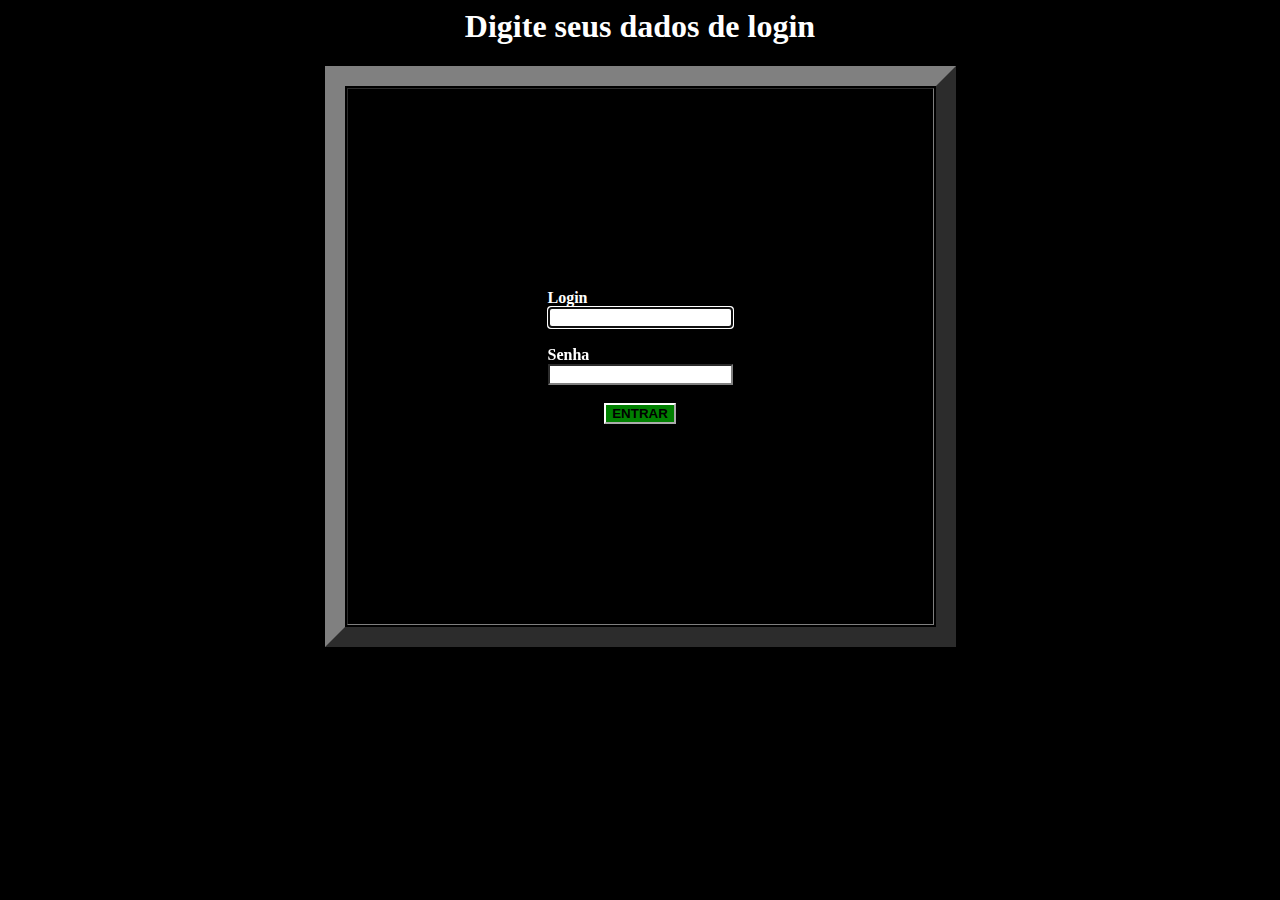
<file: index.html>
<meta charset="utf-8">

<body text="white" bgcolor="black">
<title>LOGIN</title>
	<center>
		<h1>
			<b>
			Digite seus dados de login
			</b>
		</h1>
	</center>

		<table align="center" border=20 cellpadding="200" width="500" height="500" id="tabela">
				
				<tr>	
					<td bgcolor="black">
								<b>
									Login
								</b>
									<input style="border-color:grey" id="login">	
							<br>
							<br>
									<b>
										Senha
									</b>
									 <input style="border-color:grey" id="senha" type="password">
							<br>
							<br>
									<center>
										<button style="background:green; border-color:white; black" id="aqui">
											<b>
											ENTRAR
											</b>
										</button>
									</center>
					</td>						
				</tr>
		</table>
		
</body>

<script>

	var login = document.getElementById("login");
	login.value = "";
	login.focus();
	var senha = document.getElementById("senha");
	senha.value = "";

function confere()

{


	if(login.value == "portifolio")
	{ 
		if(senha.value == 123)
		{
		location.href = "html/site.html";
	}else
			{

			alert("Você deve preencher todos os campos com login e senha para acessar o sistema!");

			}
		}else
			{

			alert("Você deve preencher todos os campos com login e senha para acessar o sistema!");

			}
	
	login.value = "";
	senha.value = "";
	login.focus();

}
	
var button = document.getElementById("aqui");

button.onclick = confere;

</script>
</file>
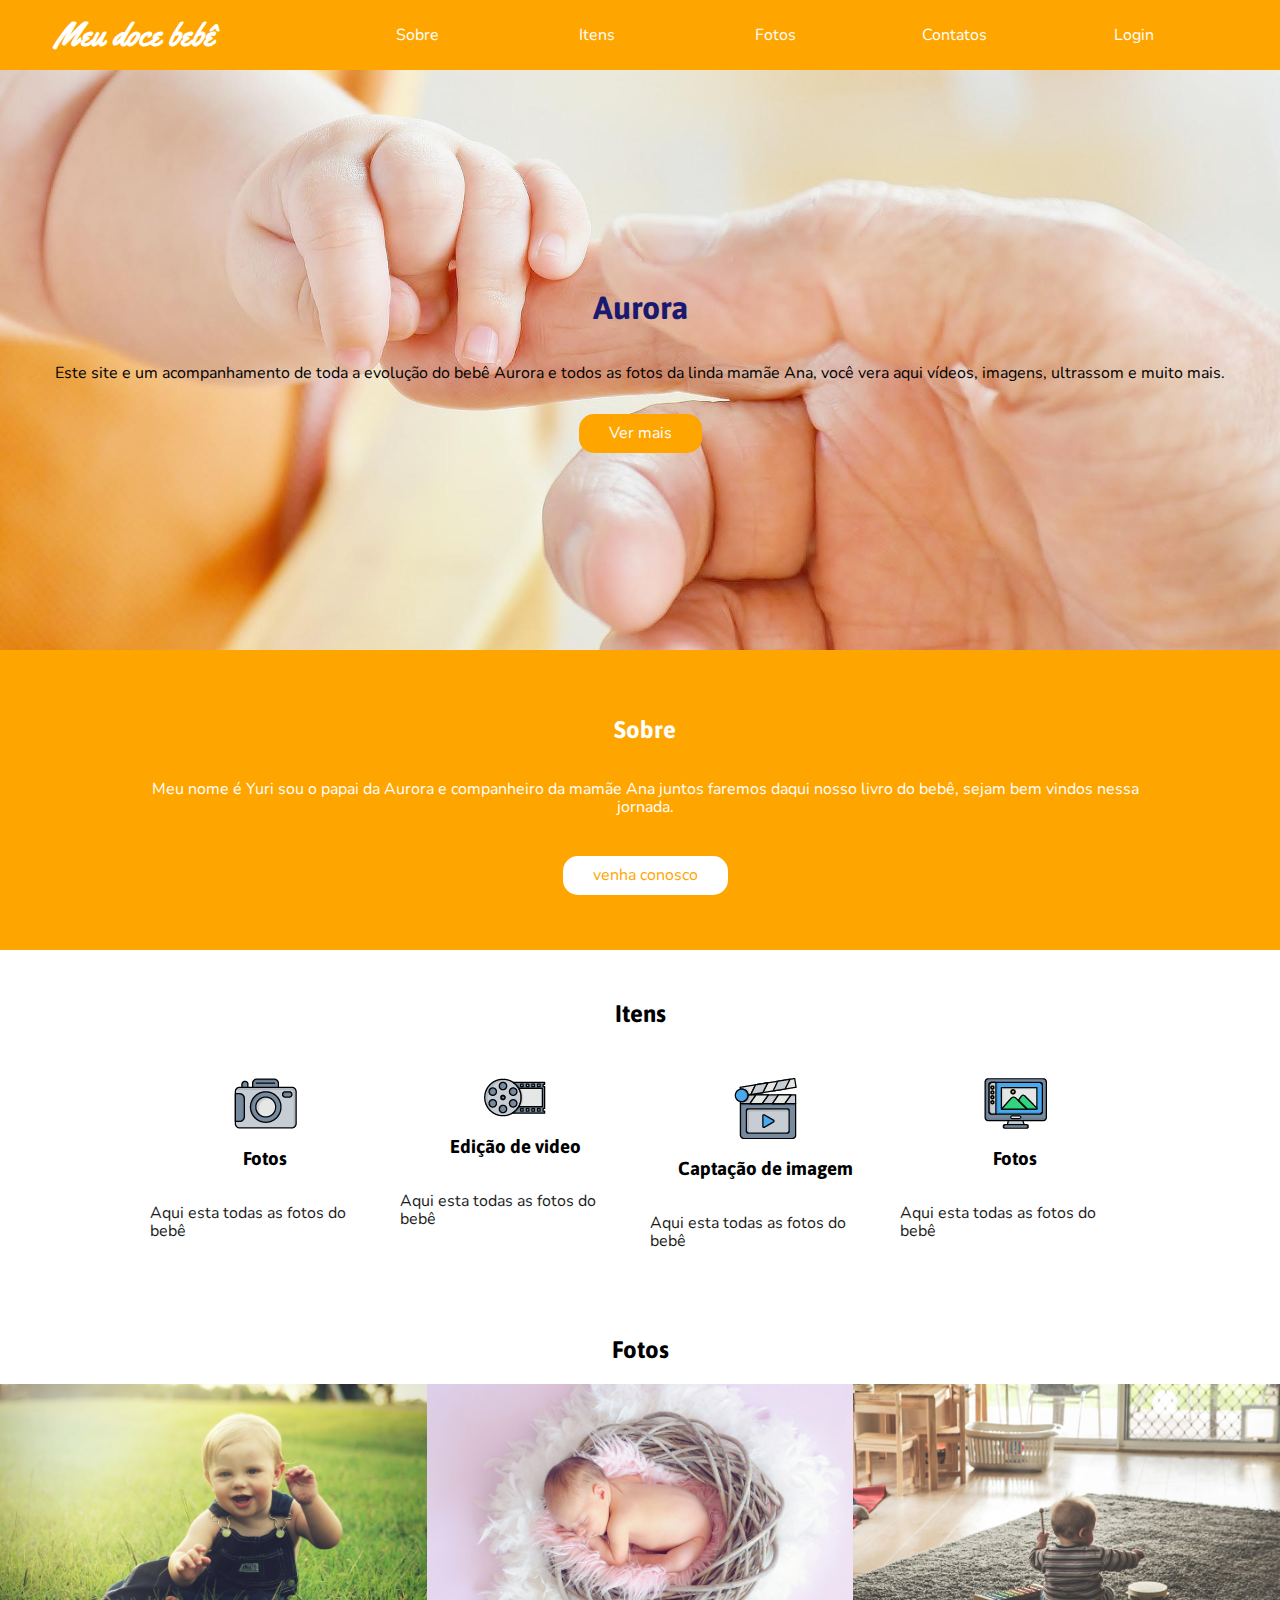
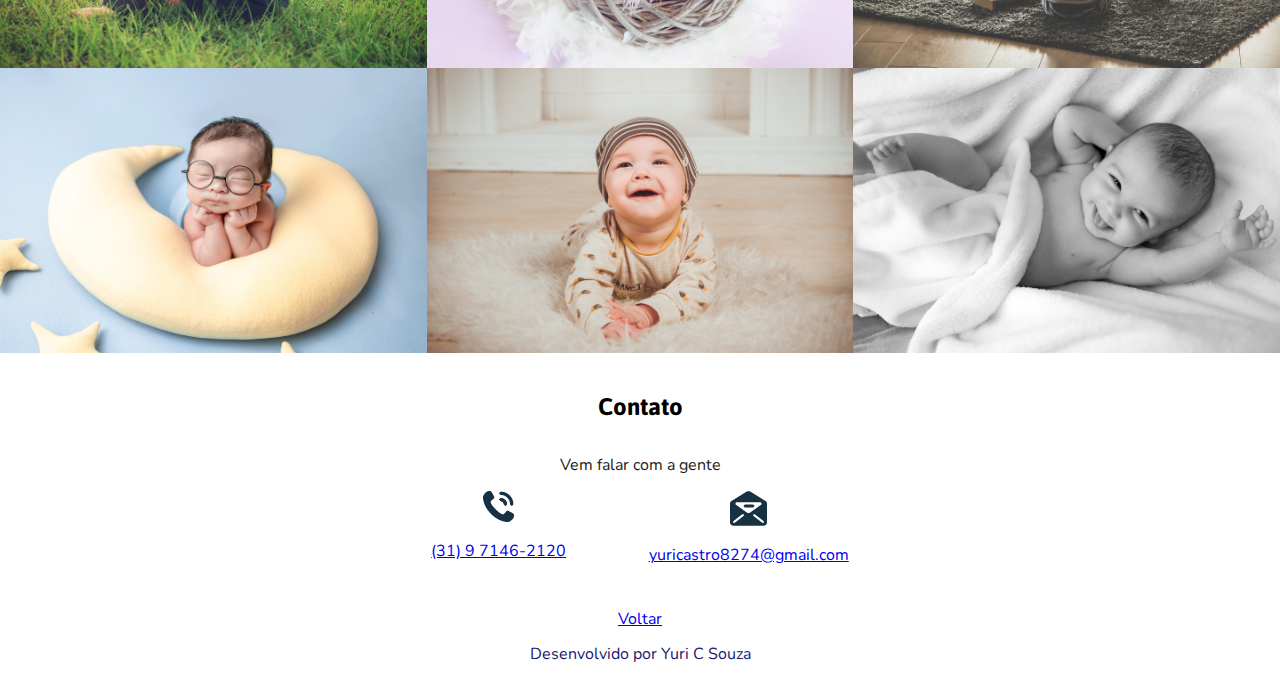
<file: html/index.html>
<!DOCTYPE html>
<html>
<head>
	<style>
@import url('https://fonts.googleapis.com/css2?family=Asap:ital,wght@1,700&family=Nunito:wght@700&family=Yellowtail&display=swap');
</style>
	<link rel="stylesheet" type="text/css" href="css/normalize.css">
	<link rel="stylesheet" type="text/css" href="css/style.css">
	<meta charset="utf-8">

	<title>Meu portifolio</title>
</head>
<body>

	<nav>
		 <a href="#">Meu doce bebê</a>
		 <ul>
		 <li><a href="#sobre">Sobre</a></li>
		 <li><a href="#itens">Itens</a></li>
		 <li><a href="#fotos">Fotos</a></li>
		 <li><a href="#contato">Contatos</a></li>
		 <li><a href="../loguin.html">Login</a></li>
		 </ul>
	</nav>

	<header id="topo">
		<h1>Aurora</h1>
		<p>Este site e um acompanhamento de toda a evolução do bebê Aurora e todos as fotos da linda mamãe Ana, você vera aqui vídeos, imagens, ultrassom e muito mais.</p>
		<a href="#itens" class="botao">Ver mais</a>
	</header>

	<section id="sobre">
		<h2>Sobre</h2>
		<p> Meu nome é Yuri sou o papai da Aurora e companheiro da mamãe Ana juntos faremos daqui nosso livro do bebê, sejam bem vindos nessa jornada.</p>
		<a href="#contatos" class="botao ">venha conosco</a>
	</section>

	<section id="itens">
		<h2>Itens</h2>

		<div>
			<img src="img/p1.png" alt="Camera">
			<h3>Fotos</h3>
			<p> Aqui esta todas as fotos do bebê </p>
		</div>

		<div>
			<img src="img/p2.png" alt="filme">
			<h3>Edição de video</h3>
			<p> Aqui esta todas as fotos do bebê </p>
		</div>

		<div>
			<img src="img/p3.png" alt="videoplayer">
			<h3>Captação de imagem</h3>
			<p> Aqui esta todas as fotos do bebê </p>
		</div>

		<div>
			<img src="img/p4.png" alt="Edição">
			<h3>Fotos</h3>
			<p> Aqui esta todas as fotos do bebê </p>
		</div> 
	</section>

	<section id="fotos">

		<h2>Fotos</h2>
		<img src="img/ceu.jpg" alt="ceu">
		<img src="img/grama.jpg" alt="grama">
		<img src="img/mar.jpg" alt="mar">
		<img src="img/montanha.jpg" alt="montanha">
		<img src="img/ponte.jpg" alt="ponte">
		<img src="img/bebe2.jpg" alt="bebe">
	</section>

	<section id="contato">

		<h2>Contato</h2>
		<p>Vem falar com a gente</p>

		<div>

			<img src="img/tel.png" alt="telefone">
			<p><a href="tel:31971462120">(31) 9 7146-2120</a></p>
		</div>
		<div>

			<img src="img/mail.png" alt="email">
			<p><a href="mailto:yuri8274@gmail.com">yuricastro8274@gmail.com</a></p>
		</div>
	</section>

	<footer>
		
		<a href="#topo">Voltar</a>
		<p>Desenvolvido por Yuri C Souza</p>
	</footer>
</body> 
</html>
</file>
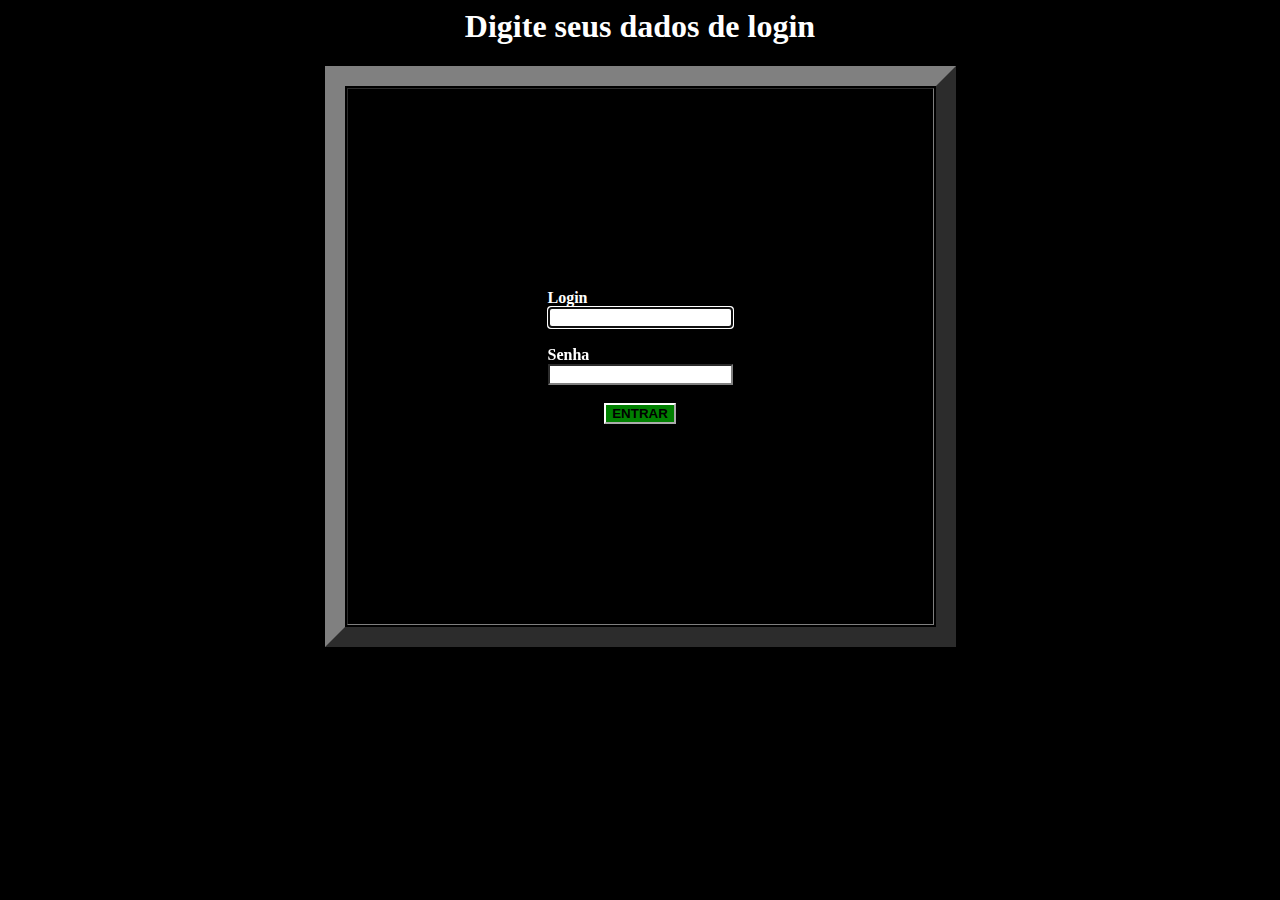
<file: loguin.html>
<meta charset="utf-8">

<body text="white" bgcolor="black">
<title>LOGIN</title>
	<center>
		<h1>
			<b>
			Digite seus dados de login
			</b>
		</h1>
	</center>

		<table align="center" border=20 cellpadding="200" width="500" height="500" id="tabela">
				
				<tr>	
					<td bgcolor="black">
								<b>
									Login
								</b>
									<input style="border-color:grey" id="login"/>	
							<br>
							<br>
									<b>
										Senha
									</b>
									 <input style="border-color:grey" id="senha">
							<br>
							<br>
									<center>
										<button style="background:green; border-color:white; black" id="aqui">
											<b>
											ENTRAR
											</b>
										</button>
									</center>
					</td>						
				</tr>
		</table>
		
</body>

<script>

	var login = document.getElementById("login");
	login.value = "";
	login.focus();
	var senha = document.getElementById("senha");
	senha.value = "";

function confere()

{


	if(login.value == "portifolio" || senha.value == 123)
	{
		
		location.href = "html/index.html";	
	}else
			{

			alert("Você deve preencher todos os campos com login e senha para acessar o sistema!");

			}
	
	login.value = "";
	senha.value = "";
	login.focus();

}
	
var button = document.getElementById("aqui");

button.onclick = confere;

</script>
</file>
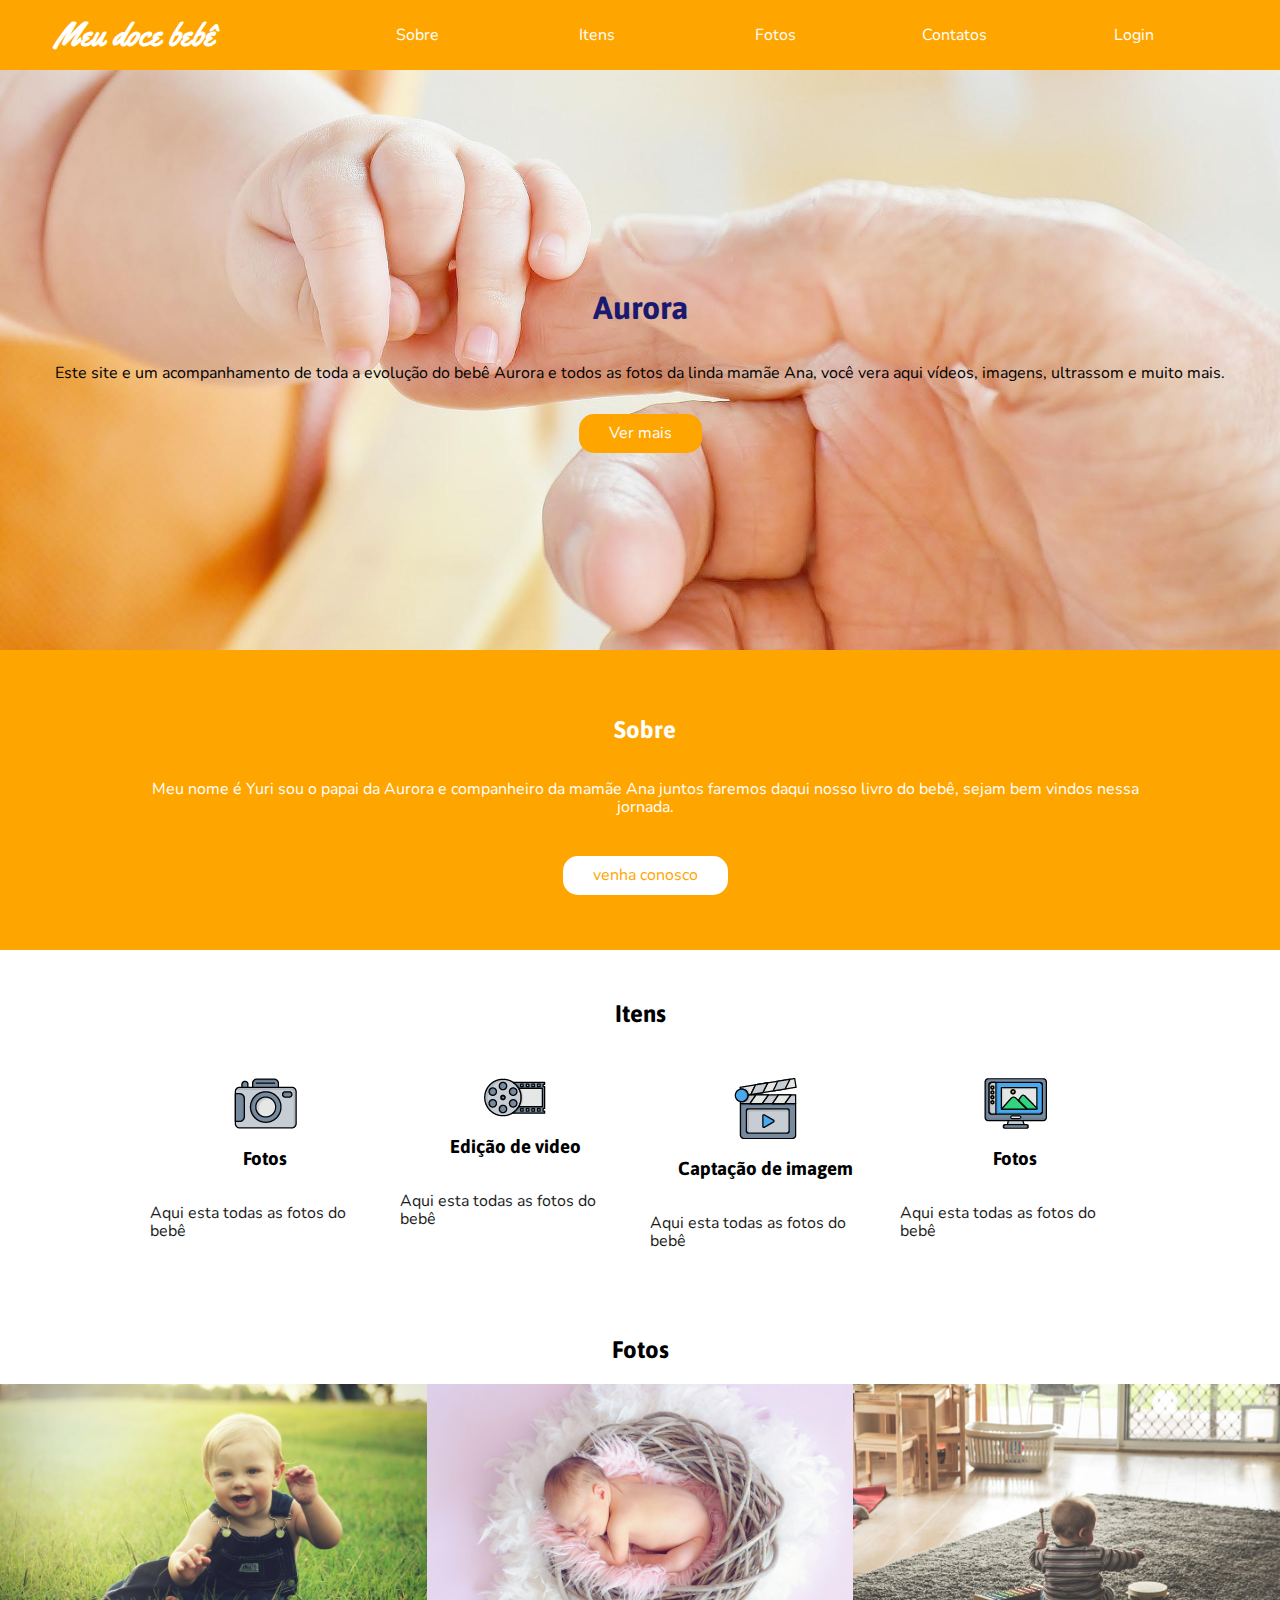
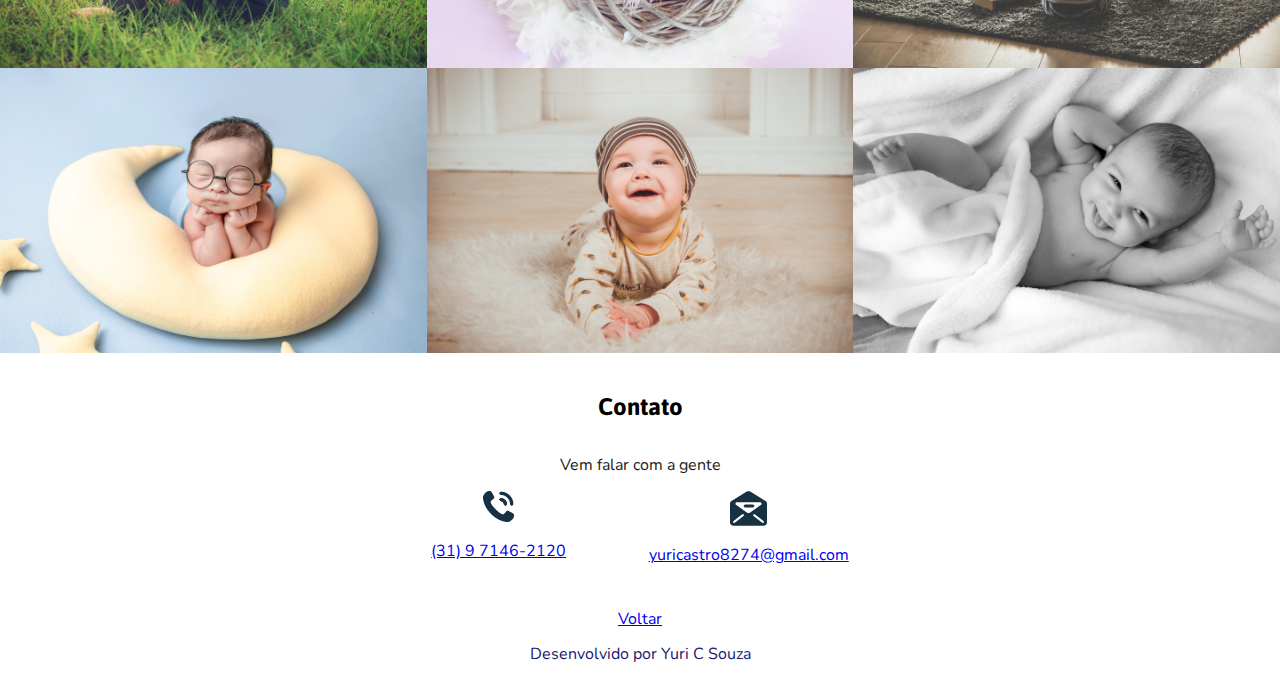
<file: html/site.html>
<!DOCTYPE html>
<html>
<head>
	<style>
@import url('https://fonts.googleapis.com/css2?family=Asap:ital,wght@1,700&family=Nunito:wght@700&family=Yellowtail&display=swap');
</style>
	<link rel="stylesheet" type="text/css" href="css/normalize.css">
	<link rel="stylesheet" type="text/css" href="css/style.css">
	<meta charset="utf-8">

	<title>Meu portifolio</title>
</head>
<body>

	<nav>
		 <a href="#">Meu doce bebê</a>
		 <ul>
		 <li><a href="#sobre">Sobre</a></li>
		 <li><a href="#itens">Itens</a></li>
		 <li><a href="#fotos">Fotos</a></li>
		 <li><a href="#contato">Contatos</a></li>
		 <li><a href="../index.html">Login</a></li>
		 </ul>
	</nav>

	<header id="topo">
		<h1>Aurora</h1>
		<p>Este site e um acompanhamento de toda a evolução do bebê Aurora e todos as fotos da linda mamãe Ana, você vera aqui vídeos, imagens, ultrassom e muito mais.</p>
		<a href="#itens" class="botao">Ver mais</a>
	</header>

	<section id="sobre">
		<h2>Sobre</h2>
		<p> Meu nome é Yuri sou o papai da Aurora e companheiro da mamãe Ana juntos faremos daqui nosso livro do bebê, sejam bem vindos nessa jornada.</p>
		<a href="#contatos" class="botao ">venha conosco</a>
	</section>

	<section id="itens">
		<h2>Itens</h2>

		<div>
			<img src="img/p1.png" alt="Camera">
			<h3>Fotos</h3>
			<p> Aqui esta todas as fotos do bebê </p>
		</div>

		<div>
			<img src="img/p2.png" alt="filme">
			<h3>Edição de video</h3>
			<p> Aqui esta todas as fotos do bebê </p>
		</div>

		<div>
			<img src="img/p3.png" alt="videoplayer">
			<h3>Captação de imagem</h3>
			<p> Aqui esta todas as fotos do bebê </p>
		</div>

		<div>
			<img src="img/p4.png" alt="Edição">
			<h3>Fotos</h3>
			<p> Aqui esta todas as fotos do bebê </p>
		</div> 
	</section>

	<section id="fotos">

		<h2>Fotos</h2>
		<img src="img/ceu.jpg" alt="ceu">
		<img src="img/grama.jpg" alt="grama">
		<img src="img/mar.jpg" alt="mar">
		<img src="img/montanha.jpg" alt="montanha">
		<img src="img/ponte.jpg" alt="ponte">
		<img src="img/bebe2.jpg" alt="bebe">
	</section>

	<section id="contato">

		<h2>Contato</h2>
		<p>Vem falar com a gente</p>

		<div>

			<img src="img/tel.png" alt="telefone">
			<p><a href="tel:31971462120">(31) 9 7146-2120</a></p>
		</div>
		<div>

			<img src="img/mail.png" alt="email">
			<p><a href="mailto:yuri8274@gmail.com">yuricastro8274@gmail.com</a></p>
		</div>
	</section>

	<footer>
		
		<a href="#topo">Voltar</a>
		<p>Desenvolvido por Yuri C Souza</p>
	</footer>
</body> 
</html>
</file>
<file: html/css/style.css>
/* CORPO */

body {
  font-family: Nunito, sans-serif;
  color: #1c1c1c;
}

h1, h2, h3 {
  font-family: Asap, sans-serif;
  color: #000000;
}

.botao {
          color: #ffffff;
          text-decoration: none;
          padding: 10px 30px;
          border-radius: 15px;
          background-color: #ffa500;
}

/* NAVEGAÇÃO */

nav {
        display: flex;
        flex-direction: column;
        align-items: center; 
        background-color: #ffa500;
}

nav > a {

  text-decoration: none;
  color: #ffffff;
  font-weight: 800;
  font-size: 32px;
  font-family: yellowtail, sans-serif;
}

nav ul{

  display: flex;
  flex-direction: column;
  align-items: center;
  list-style: none;
  padding: 0;
  width: 100%;

}

nav ul li {

            text-align: center;
            width: 100%; 

}

nav ul li a {

              display: inline-block;
              padding: 10px 0;
              width: 100%;
              text-decoration: none;
              color: #ffffff;

}

/*CABEÇALHO*/

header {

    display: flex;
    flex-direction: column;
    align-items: center;
    background-image: url("../img/bebe.jpg");
    background-size: cover;
    background-repeat: no-repeat;
    background-position: center;
    color: #000000;
    text-align: center;
    padding: 20px;

}

header h1{

  color: #191970;

}

header p{

  margin-bottom: 2em;

}

#sobre {

  display: flex;
  flex-direction: column;
  align-items: center;
  text-align: center;
  padding: 10px 10px 20px 20px;
  background-color: #ffa500;
  color: #ffffff;

}

#sobre h2 {

  color: #ffffff;
}

#sobre p {

  margin-bottom: 2.5em;
  max-width: 1000px;
}

#sobre .botao {
  background-color: #ffffff;
  color: #ffa500;
  text-decoration: none;
  borde-radius: 30px;
}

/*SERVIÇOS*/

#itens {

    display: flex;
    flex-direction: column;
    aling-items: center;
    padding: 30px;
    
}

#itens div{

    display: flex;
    flex-direction: column;
    align-items: center;
    text-aling: center;
    margin-top: 30px;
}

/*fotos*/

#fotos {

    display: flex;
    flex-direction: column;
    aling-items: center;
    padding-top: 20px;
}

#fotos h2{

    margin-bottom: 20px;

}

#fotos img{

    width: 100%;
}

#contato{

    display: flex;
    flex-direction: column;
    aling-items: center;
    text-align: center;
    padding: 20px;
}

#contato h2 {

  color: #000000;
}

/*RODAPE*/

footer {

  text-align: center;
  padding: 10px;
  background-color: #ffffff;
  color: #191970;
}

@media screen and (min-width: 768px){

  /*nav*/

  nav{
    flex-direction: row;
    justify-content: space-around;
  }
  nav ul{

    flex-direction: row;
    width: 70%;
  }

  /*cabeçalho*/
  header{

    height: 600px;
    height: 60vh;
    justify-content: center;

  }

  /*sobre*/
  #sobre{

    height: 250px;
    height: 30vh;
    justify-content: center;
    min-height: 250px;
  }
  /*serviços&}*/
  #itens{
    flex-direction: row;
    flex-wrap: wrap;
    align-items: flex-start;
    max-width: 1000px;
    margin: 0 auto;
  }
  #itens h2{

    text-align: center;
    width: 100%;

  }
  #itens div{
    flex-grow: 1;
    flex-basis: 150px;
    padding: 0 10px;

  }
  /*fotos*/
  #fotos {

    flex-direction: row;
    flex-wrap: wrap;
  }
  #fotos h2{

    width: 100%;
    text-align: center;
  }
  #fotos img{

    width: 33.3333333%;
  }
  #contato{
    flex-direction: row;
    flex-wrap: wrap;
    justify-content: space-around;
    max-width: 500px;
    margin: 0 auto;
  }
  #contato h2, #contato p{

    width: 100%;

  }


}
</file>
